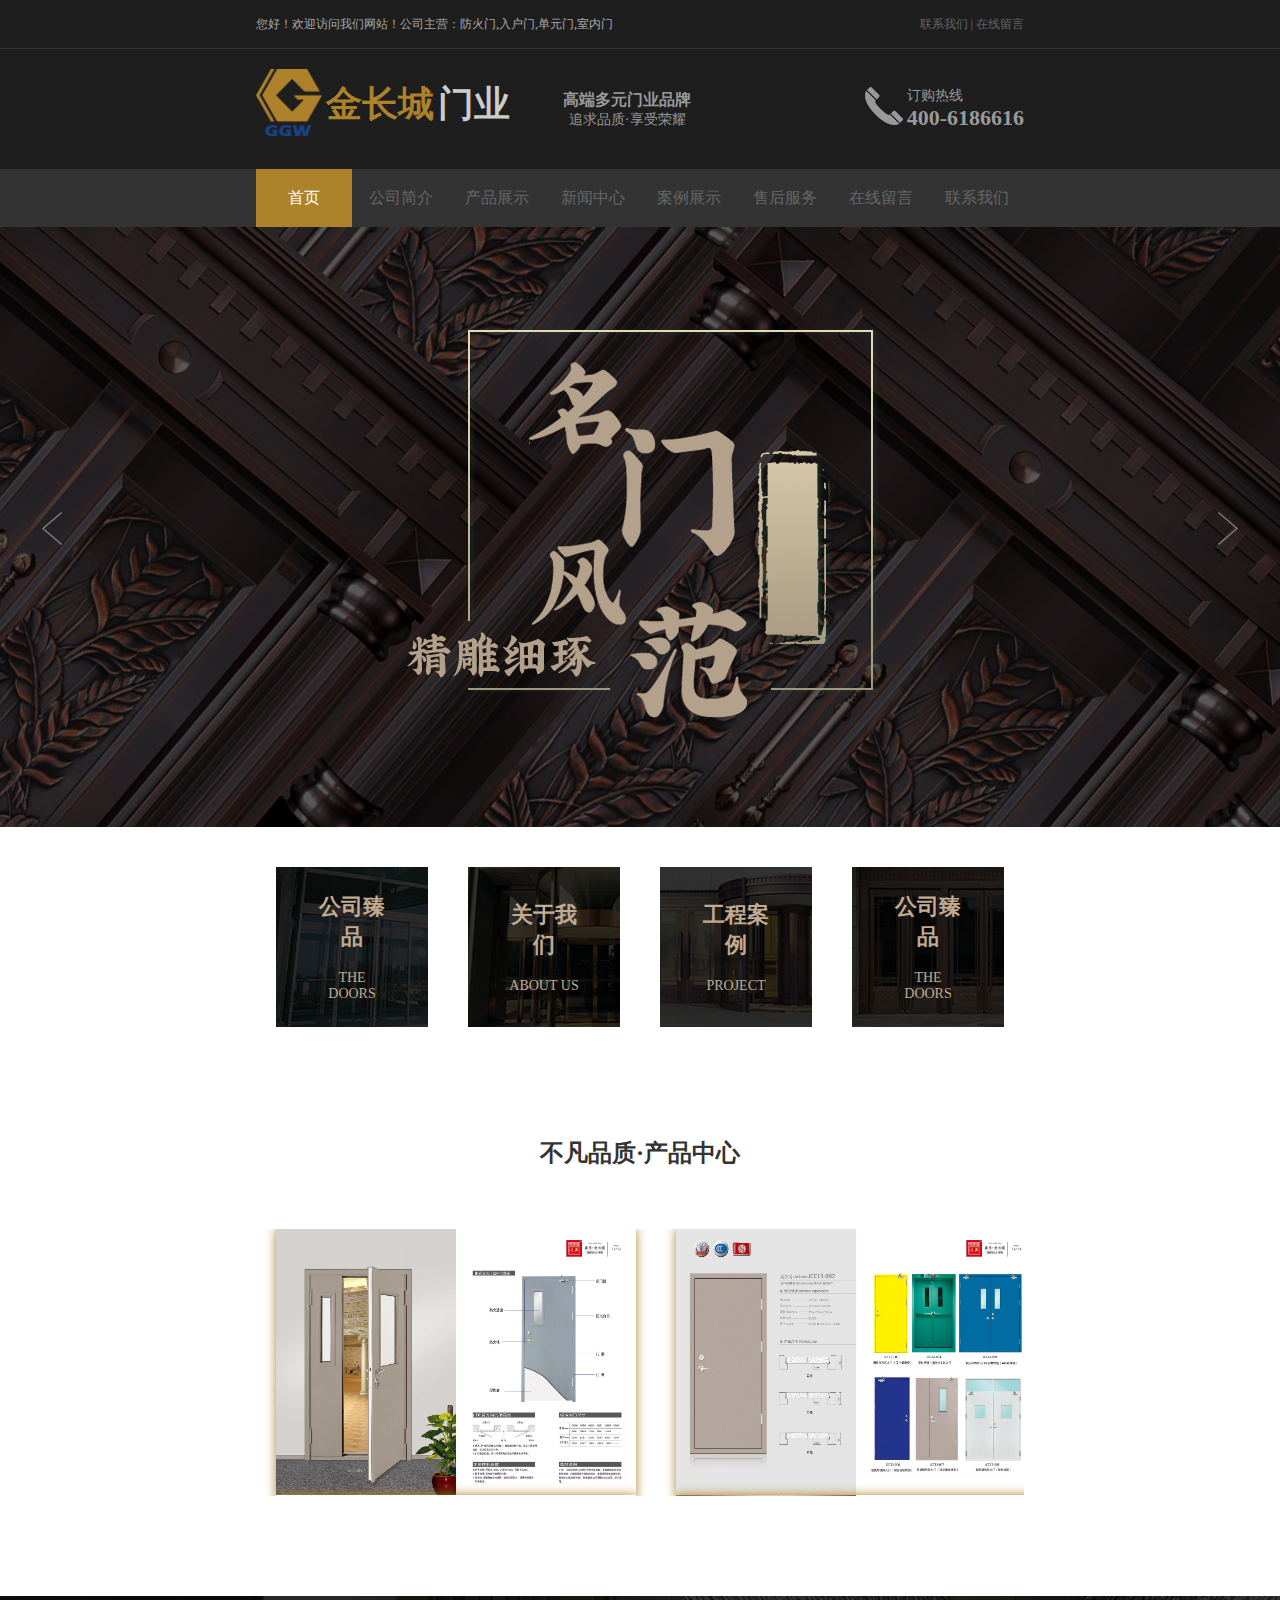
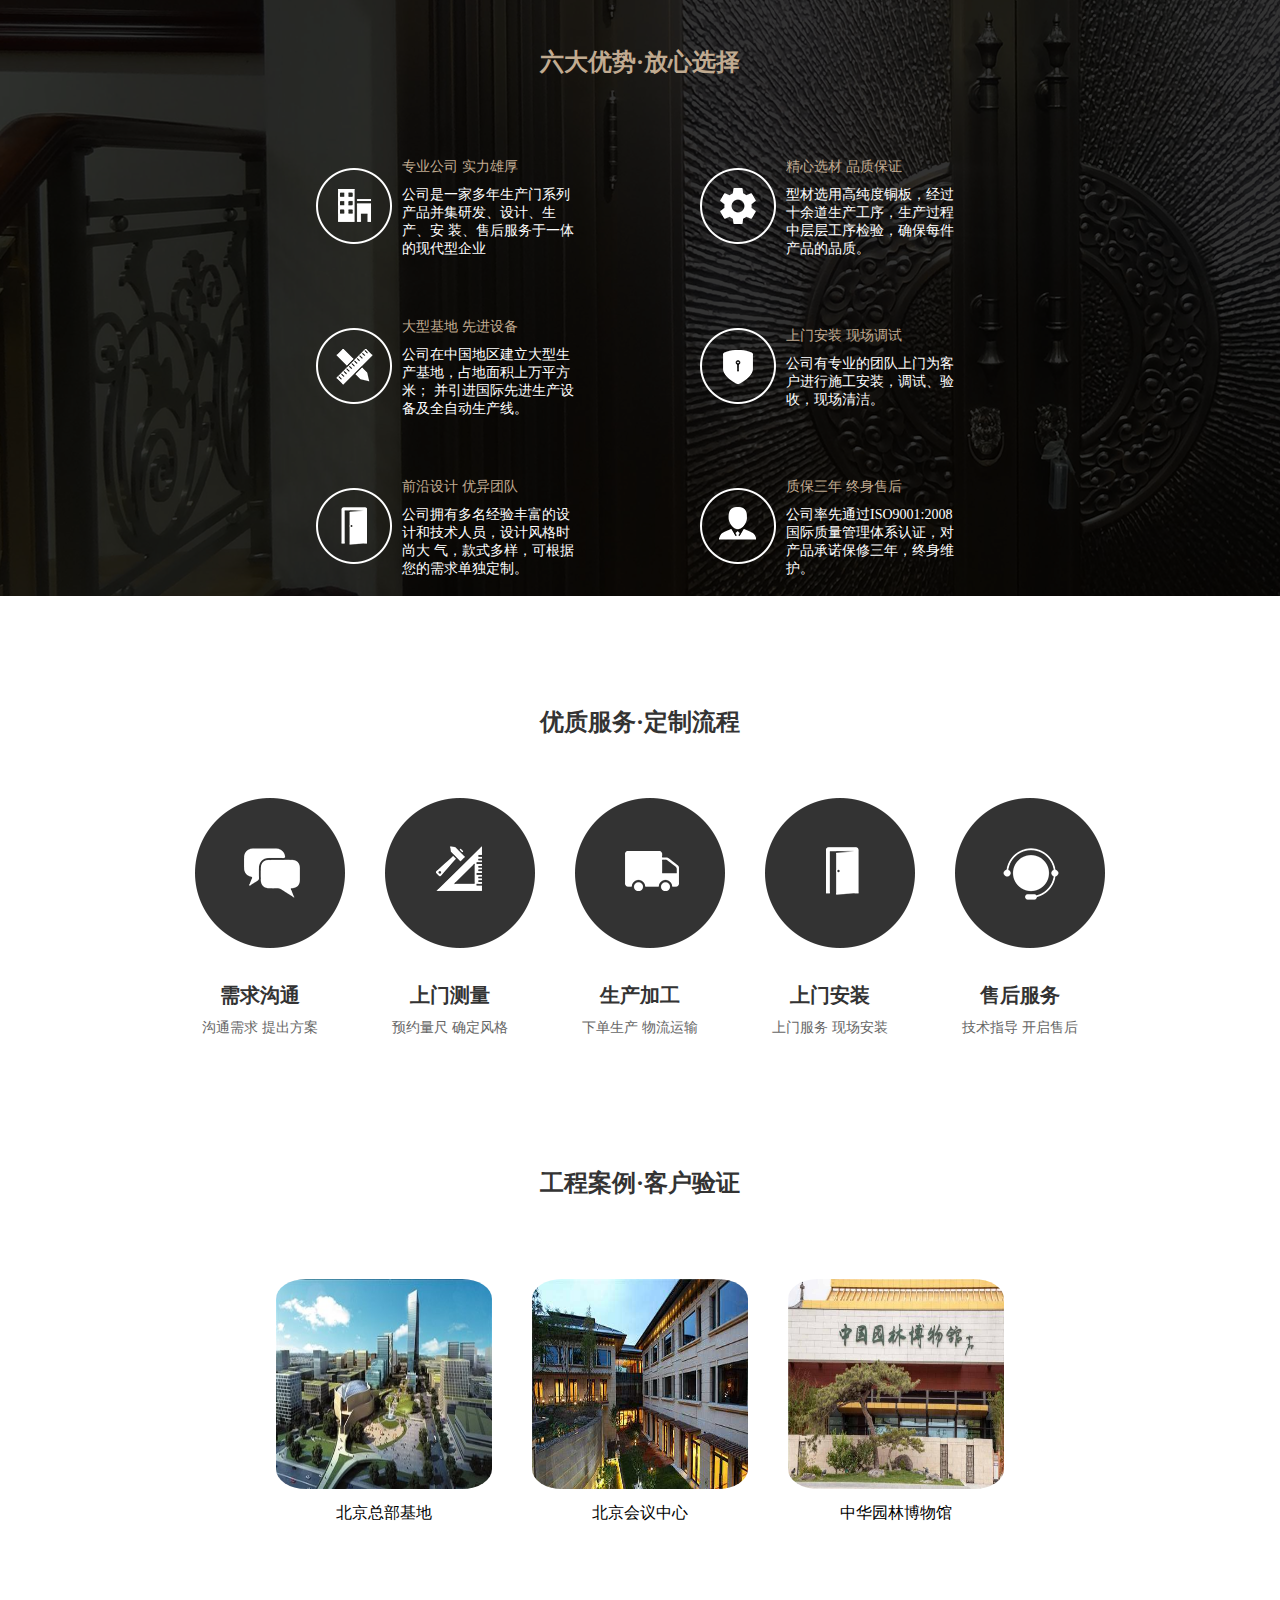
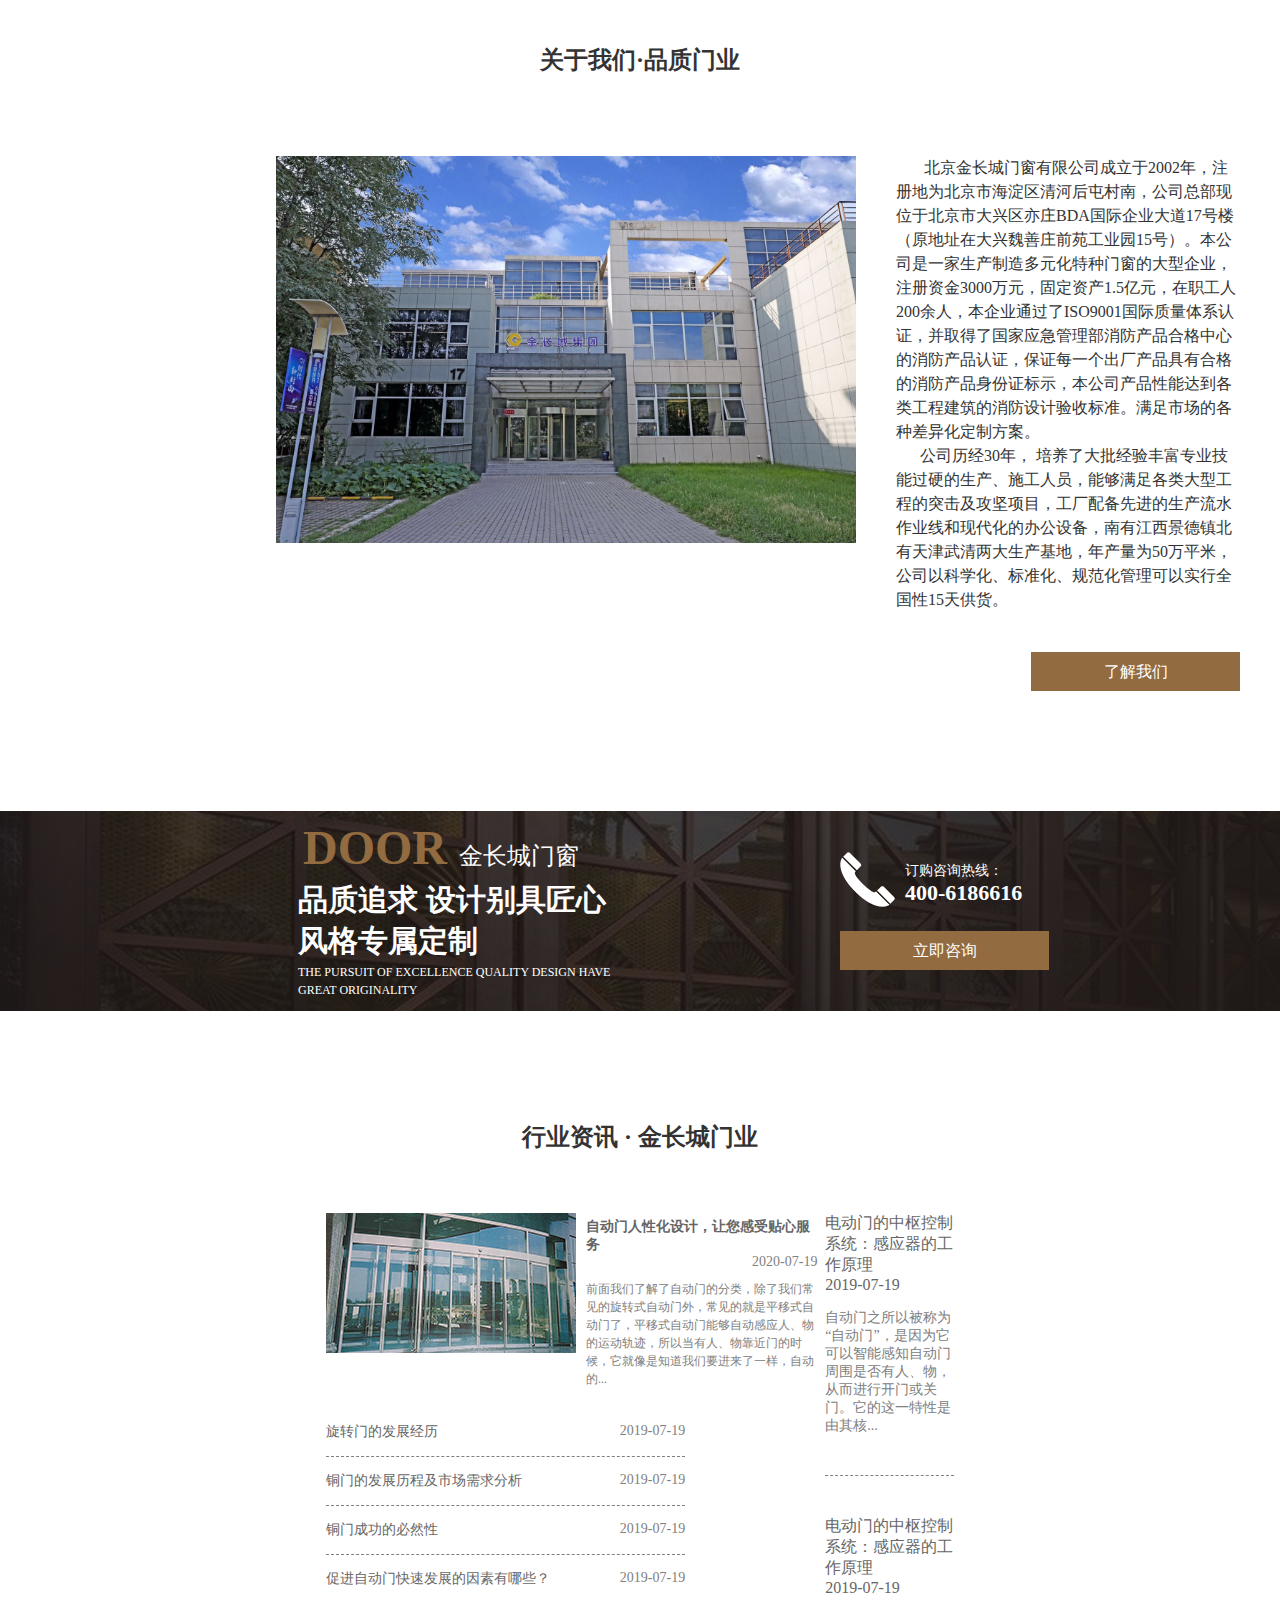
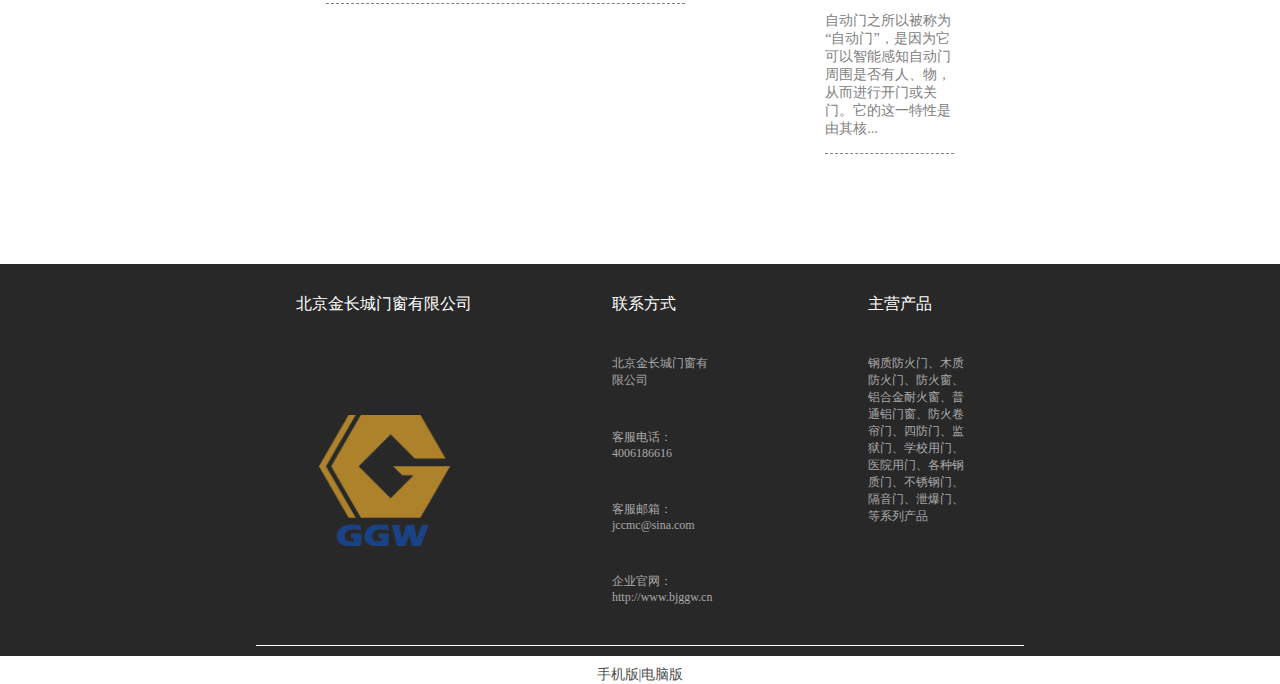
<file: index.html>
<!DOCTYPE html>
<html>
<head>
    <meta charset="UTF-8">
    <meta name="viewport" content="width=device-width, initial-scale=1.0">
    <meta http-equiv="X-UA-Compatible" content="ie=edge">
    <link rel="stylesheet" href="css/index.css">
    <title>北京金长城门窗</title>
    
</head>
<body>
    <a class="to-top" href="#">▲</a>
    <div id="header">
        <div class="h-t">
            <div>
                <div><span>您好！欢迎访问我们网站！公司主营：防火门,入户门,单元门,室内门</span></div>
                <div class="h-t-f"><a href="#">联系我们</a>&nbsp;|&nbsp;<a href="#">在线留言</a></div>
            </div>
        </div>
        <div> 
            <div class="h-c-o" >
                <div class="h-c">
                        <div class="logo"><img src="img/logo.png" alt=""></div>
                        <div>
                            <span class="gg">金长城</span>
                            <span class="my">门业</span>
                        </div>
                </div>
                <div class="h-c-2">
                    <b>高端多元门业品牌</b>
                    <p>追求品质·享受荣耀</p>
                </div>
                <div class="h-c-3">
                    <div><img src="img/phone.webp" alt=""></div>
                    <div>
                        <p>订购热线</p>
                        <b>400-6186616</b>
                    </div>
                </div>
            </div>
        </div>
        <div class="h-b">
            <div id="nav">
                <ul>
                    <li class="nav-shouye"><a href="#">首页</a></li>
                    <li><a href="#">公司简介</a></li>
                    <li><a href="#">产品展示</a></li>
                    <li class="news">
                        <a href="#">新闻中心</a>
                        <div>
                            <ul>
                                <li class="l1"></li>
                                <li><a href="#">公司新闻</a></li>
                                <li><a href="#">行业新闻</a></li>
                            </ul>
                        </div>
                    </li>
                    <li><a href="#">案例展示</a></li>
                    <li><a href="#">售后服务</a></li>
                    <li><a href="#">在线留言</a></li>
                    <li><a href="#">联系我们</a></li>
                </ul>
            </div>
        </div>
    </div>
    <div id="banner">
        <div class="banner-1">
            <img src="img/banner1-1.webp" alt="">
        </div>
        <a class="left-btn" href="#"></a>
        <a class="right-btn" href="#"></a>
    </div>
    <div id="content">
        <div>
            <div class="content-top-1">
                <div>
                    <div>
                        <b><a href="#">公司臻品</a></b> 
                        <br>
                        <a href="#">THE DOORS</a>
                    </div>
                </div>
                <div>
                    <div>
                        <b><a href="#">关于我们</a></b> 
                        <br>
                        <a href="#">ABOUT US</a>
                    </div>
                </div>
                 <div>
                    <div>
                        <b><a href="#">工程案例</a></b> 
                        <br>
                        <a href="#">PROJECT</a>
                    </div>
                </div>
                <div>
                    <div>
                        <b><a href="#">公司臻品</a></b> 
                        <br>
                        <a href="#">THE DOORS</a>
                    </div>
                </div>   
            </div>
            <div class="content-top-2">
                <b>不凡品质·产品中心</b>
            </div>
        </div>
        <div class="marqueform">
                <ul>
                <li><img src="img/b1.jpg" alt=""/></li>
                <li><img src="img/b2.jpg" alt=""/></li>
                <li><img src="img/b3.jpg" alt=""/></li>
                <li><img src="img/b4.jpg" alt=""/></li>
                <li><img src="img/b5.jpg" alt=""/></li>
                <li><img src="img/b6.jpg" alt=""/></li>
                <li><img src="img/b7.jpg" alt=""/></li>
                <li><img src="img/b8.jpg" alt=""/></li>
                
                <li><img src="img/b1.jpg" alt=""/></li>
                <li><img src="img/b2.jpg" alt=""/></li>
                <li><img src="img/b3.jpg" alt=""/></li>
                <li><img src="img/b4.jpg" alt=""/></li>
                <li><img src="img/b5.jpg" alt=""/></li>
                <li><img src="img/b6.jpg" alt=""/></li>
                <li><img src="img/b7.jpg" alt=""/></li>
                <li><img src="img/b8.jpg" alt=""/></li>
                
                </ul>
        </div>
        <div class="c-c">
            <div>
                <div class="c-c-title">六大优势·放心选择</div>
                <div class="c-c-bottom">
                    <div>
                        <div>
                                <img src="img/c-c-1.webp" alt="">
                        </div> 
                        <div class="c-c-b-p">
                            <p class="c-c-b-p-t">专业公司 实力雄厚</p>
                            <p class="c-c-b-p-b">公司是一家多年生产门系列产品并集研发、设计、生产、安
                                    装、售后服务于一体的现代型企业</p>
                        </div>
                    </div>
                    <div>
                        <div>
                                <img src="img/c-c-2.webp" alt="">
                        </div> 
                        <div class="c-c-b-p">
                            <p class="c-c-b-p-t">精心选材 品质保证</p>
                            <p class="c-c-b-p-b">型材选用高纯度铜板，经过十余道生产工序，生产过程中层层工序检验，确保每件产品的品质。</p>
                        </div>
                    </div>
                    <div>
                        <div>
                                <img src="img/c-c-3.webp" alt="">
                        </div> 
                        <div class="c-c-b-p">
                            <p class="c-c-b-p-t">大型基地 先进设备</p>
                            <p class="c-c-b-p-b">公司在中国地区建立大型生产基地，占地面积上万平方米；
                                    并引进国际先进生产设备及全自动生产线。</p>
                        </div>
                    </div>
                    <div>
                        <div>
                                <img src="img/c-c-4.webp" alt="">
                        </div> 
                        <div class="c-c-b-p">
                            <p class="c-c-b-p-t">上门安装 现场调试</p>
                            <p class="c-c-b-p-b">公司有专业的团队上门为客户进行施工安装，调试、验收，现场清洁。</p>
                        </div>
                    </div>
                    <div>
                        <div>
                                <img src="img/c-c-5.webp" alt="">
                        </div> 
                        <div class="c-c-b-p">
                            <p class="c-c-b-p-t">前沿设计 优异团队</p>
                            <p class="c-c-b-p-b">公司拥有多名经验丰富的设计和技术人员，设计风格时尚大
                                    气，款式多样，可根据您的需求单独定制。</p>
                        </div>
                    </div>
                    <div>
                        <div>
                                <img src="img/c-c-6.webp" alt="">
                        </div> 
                        <div class="c-c-b-p">
                            <p class="c-c-b-p-t">质保三年 终身售后</p>
                            <p class="c-c-b-p-b">公司率先通过ISO9001:2008国际质量管理体系认证，对产品承诺保修三年，终身维护。</p>
                        </div>
                    </div>
                    
                </div>
            </div>
        </div>
        <div>
            <div class="content-top-2"><b>优质服务·定制流程</b> </div>
        </div>
        <div>
            <div class="c-c-2">
                <div>
                    <div><img src="img/liucheng-1.webp" alt=""></div>
                    <b>需求沟通</b>
                    <p>沟通需求&nbsp;提出方案</p>
                </div>
                <div>
                    <div><img src="img/liucheng-2.webp" alt=""></div>
                    <b>上门测量</b>
                    <p>预约量尺&nbsp;确定风格</p>
                </div>
                <div>
                    <div><img src="img/liucheng-3.webp" alt=""></div>
                    <b>生产加工</b>
                    <p>下单生产&nbsp;物流运输</p>
                </div>
                <div>
                    <div><img src="img/liucheng-4.webp" alt=""></div>
                    <b>上门安装</b>
                    <p>上门服务&nbsp;现场安装</p>
                </div>
                <div>
                    <div><img src="img/liucheng-5.webp" alt=""></div>
                    <b>售后服务</b>
                    <p>技术指导&nbsp;开启售后</p>
                </div>
            </div>
        </div>
        <div>
            <div class="content-top-2"><b>工程案例·客户验证</b></div>
        </div>
        <div>
            <div class="project-banner">
                <div>
                    <div>
                        <div><img src="img/timg (1).jpg" alt=""></div>
                        <p>北京总部基地</p>
                    </div>
                    <div>
                        <div><img src="img/timg (1)(1).jpg" alt=""></div>
                        <p>北京会议中心</p>
                    </div>
                    <div>
                        <div><img src="img/timg(3).jpg" alt=""></div>
                        <p>中华园林博物馆</p>
                    </div>  
                </div>
            </div>
        </div>
        <div>
            <div class="content-top-2"><b>关于我们·品质门业</b></div>
        </div>
        <div>
            <div class="about-us">
                <div><img src="img/bc.ec477dc.jpg" alt=""></div>
                <div>
                    <p>&nbsp;&nbsp;&nbsp;&nbsp;&nbsp;&nbsp; 北京金长城门窗有限公司成立于2002年，注册地为北京市海淀区清河后屯村南，公司总部现位于北京市大兴区亦庄BDA国际企业大道17号楼（原地址在大兴魏善庄前苑工业园15号）。本公司是一家生产制造多元化特种门窗的大型企业，注册资金3000万元，固定资产1.5亿元，在职工人200余人，本企业通过了ISO9001国际质量体系认证，并取得了国家应急管理部消防产品合格中心的消防产品认证，保证每一个出厂产品具有合格的消防产品身份证标示，本公司产品性能达到各类工程建筑的消防设计验收标准。满足市场的各种差异化定制方案。</p>
                    <p>&nbsp;&nbsp;&nbsp;&nbsp;&nbsp;&nbsp;公司历经30年， 培养了大批经验丰富专业技能过硬的生产、施工人员，能够满足各类大型工程的突击及攻坚项目，工厂配备先进的生产流水作业线和现代化的办公设备，南有江西景德镇北有天津武清两大生产基地，年产量为50万平米，公司以科学化、标准化、规范化管理可以实行全国性15天供货。</p>
                    <a href="#">了解我们</a>
                </div>
            </div>
        </div>
        <div>
            <div class="zixun">
                <div>
                    <div class="zixun_left">
                        <p><b>DOOR</b>&nbsp; 金长城门窗</p>
                        <b>品质追求 设计别具匠心 风格专属定制</b><br>
                        <span>THE PURSUIT OF EXCELLENCE QUALITY DESIGN HAVE GREAT ORIGINALITY</span>
                    </div>
                    <div class="zixun_right">
                        <div>  
                            <div><img src="img/phone-light.webp" alt=""></div>
                            <div>
                                <p>订购咨询热线：</p>
                                <b>400-6186616</b>
                            </div>
                        </div>
                        <a href="#">立即咨询</a>
                    </div>
                </div>
            </div>
        </div>
        <div>
            <div class="content-top-2"><b>行业资讯 · 金长城门业</b></div>
        </div>
        <div>
            <div class="hyzx">
                <div>
                    <ul>
                        <li class="hyzx-img">
                            <div><img src="img/zdm.png" alt=""></div>
                            <div>
                                <p><a href="#">自动门人性化设计，让您感受贴心服务</a> <span>2020-07-19</span></p> 
                                <p>前面我们了解了自动门的分类，除了我们常见的旋转式自动门外，常见的就是平移式自动门了，平移式自动门能够自动感应人、物的运动轨迹，所以当有人、物靠近门的时候，它就像是知道我们要进来了一样，自动的...</p>
                            </div>
                        </li>
                    </ul>
                    <div>
                        <p><a href="#">旋转门的发展经历</a><span>2019-07-19</span></p>
                        <p><a href="#">铜门的发展历程及市场需求分析</a><span>2019-07-19</span></p>
                        <p><a href="#">铜门成功的必然性</a><span>2019-07-19</span></p>
                        <p><a href="#">促进自动门快速发展的因素有哪些？</a><span>2019-07-19</span></p>
                    </div>
                </div>
                <div>
                    <div class="hyzx-right-1">
                        <a href="">电动门的中枢控制系统：感应器的工作原理<br> <span>2019-07-19</span></a> 
                        <p>自动门之所以被称为“自动门”，是因为它可以智能感知自动门周围是否有人、物，从而进行开门或关门。它的这一特性是由其核...</p>
                    </div>
                    <div class="hyzx-right-2">
                        <a href="">电动门的中枢控制系统：感应器的工作原理<br><span>2019-07-19</span></a> 
                        <p>自动门之所以被称为“自动门”，是因为它可以智能感知自动门周围是否有人、物，从而进行开门或关门。它的这一特性是由其核...</p>
                    </div>
                </div>
            </div>  
        </div>
    </div>
    <div id="footer">
        <div>
            <div>
                <b>北京金长城门窗有限公司</b>
                <div><img src="img/logo.png" alt=""></div>
            </div>
            <div>
                <ul>
                    <li><b>联系方式</b></li>
                    <li><p>北京金长城门窗有限公司</p></li>
                    <li><p>客服电话：4006186616</p></li>
                    <li><p>客服邮箱：jccmc@sina.com</p></li>
                    <li><p>企业官网：http://www.bjggw.cn</p></li>
                </ul>
            </div>
            <div>
                <ul>
                    <li><b>主营产品</b></li>
                    <li><p>钢质防火门、木质防火门、防火窗、铝合金耐火窗、普通铝门窗、防火卷帘门、四防门、监狱门、学校用门、医院用门、各种钢质门、不锈钢门、隔音门、泄爆门、等系列产品</p></li>
                </ul>
            </div>
        </div>
        <span><a href="#">手机版</a>|<a href="#">电脑版</a></span>
    </div>
</body>
</html>
</file>
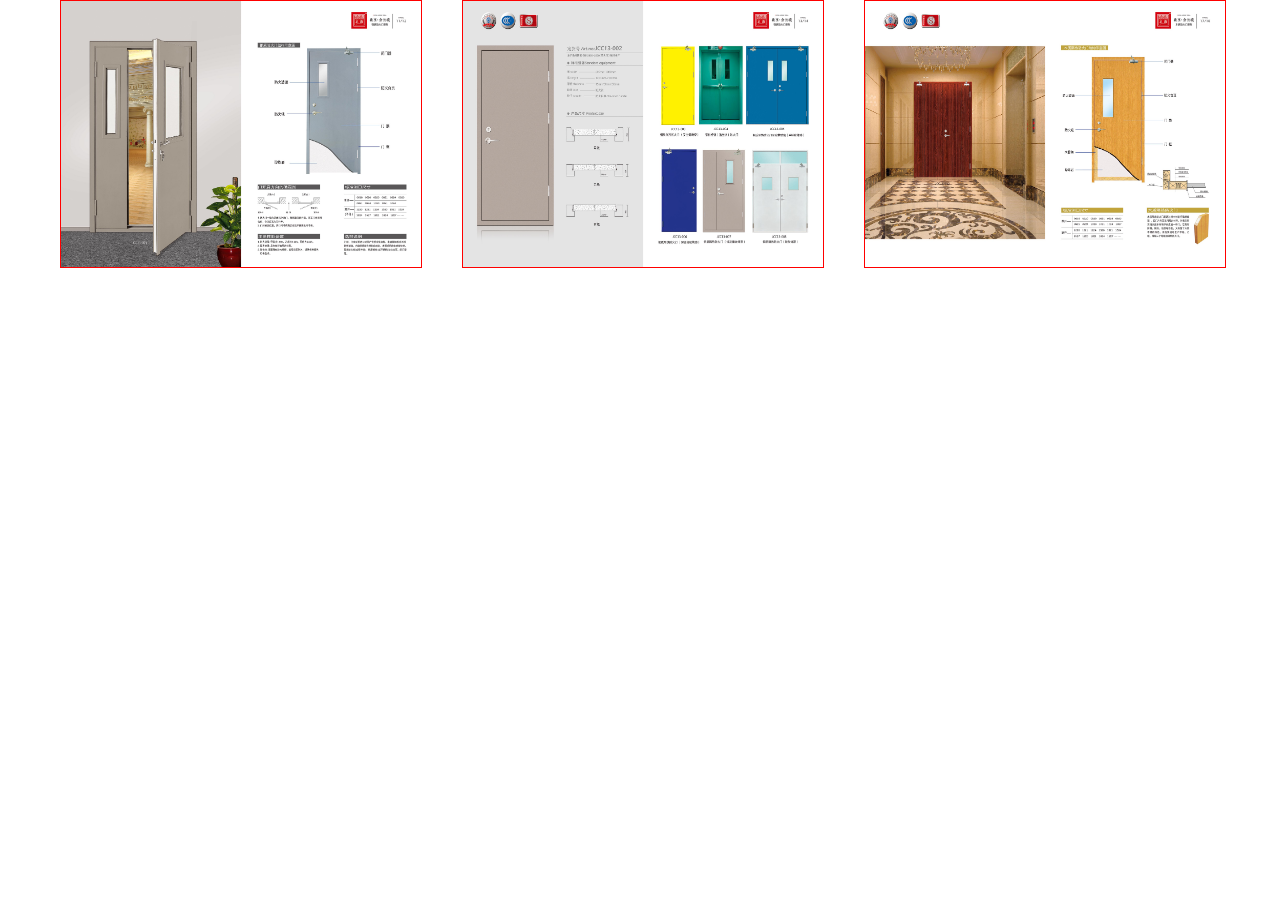
<file: css/1.html>
<!DOCTYPE html>
<html>
<head lang="en">
<meta charset="UTF-8">
<title></title>
<style>
* {
padding: 0;
margin: 0;
}
.marqueform {
width: 1200px;
height: 268px;
margin: 0 auto;
overflow: hidden;
}
.marqueform > ul {
/*设置ul的宽度为2倍div的宽度*/
width: 268%;
list-style: none;
/*动画属性*/
animation: imgMove 15s linear infinite;

}
/* 暂停动画 */
.marqueform>ul:hover{
animation-play-state: paused;
}
.marqueform>ul>li:hover{
    transform: scale(1.1,1.1);
    box-shadow: 0 10px 2px #000;
}

.marqueform > ul > li {
width: 360px;
height: 266px;
float: left;
margin: 0 20px;
border: 1px solid red;
transition: 1s;
}

.marqueform img {
width: 100%;
height: 266px;
}
/*创建动画*/
@keyframes imgMove {
from {
transform: translateX(-2000px);
}
to {
transform: translateX(0px);
}
}
</style>
</head>
<body>
<div class="marqueform">
<ul>
<li><img src="../img/b1.jpg" alt=""/></li>
<li><img src="../img/b2.jpg" alt=""/></li>
<li><img src="../img/b3.jpg" alt=""/></li>
<li><img src="../img/b4.jpg" alt=""/></li>
<li><img src="../img/b5.jpg" alt=""/></li>
<li><img src="../img/b6.jpg" alt=""/></li>
<li><img src="../img/b7.jpg" alt=""/></li>
<li><img src="../img/b8.jpg" alt=""/></li>

<li><img src="../img/b1.jpg" alt=""/></li>
<li><img src="../img/b2.jpg" alt=""/></li>
<li><img src="../img/b3.jpg" alt=""/></li>
<li><img src="../img/b4.jpg" alt=""/></li>
<li><img src="../img/b5.jpg" alt=""/></li>
<li><img src="../img/b6.jpg" alt=""/></li>
<li><img src="../img/b7.jpg" alt=""/></li>
<li><img src="../img/b8.jpg" alt=""/></li>

</ul>
</div>
</body>
</html>
</file>
<file: css/index.css>
*{margin: 0;padding: 0;}
        a{text-decoration: none}
        ul{list-style: none;}
        .to-top{
            display: block;
            width: 50px;height: 50px;
            position: fixed;
            top: 50%;
            color: #999999;
            line-height: 50px;
            text-align: center;
            background: #333333;
            opacity: 0.2;
            right: 20px;
            border-radius: 5px;
        }
        .to-top:hover{
            opacity: 0.6;
        }
        #header{
            background: #1e1e1e;
        }
        #header>div>div{width: 60%;margin: 0 auto;
        position: relative;
        }
        .h-t{
            width: 100%;
            border-bottom:1px solid #333333;
        }
        #header .h-t span{
            color: #a9a9a9;
        }
        .h-t>div{
            height: 48px;
            line-height: 48px;
            font-size: 12px;
            
        }
        #header a{color: #666666}
        #header a:hover{color: #fff}
        .h-t-f{
            position: absolute;
            right: 0;
            top: 0;
            color: #666666;
        }
        .logo{
            display: inline-block;
            width: 66px;height: 66px;
        }
        .logo>img{width: 100%;}
        .h-c-o{
            position: relative;
            height: 120px;
            display: flex;
            flex-wrap: wrap;
            align-items: center;
        }
        .h-c{
           flex:0 0 40%;
        }
        .h-c>div{display: inline-block}
        .h-c>div:last-child{
            position: relative;
            top: -20px;
        }
        .gg{
            color: #ae822b;
            font-size: 36px;
            font-weight: bold;
        }
        .my{color:#cccccc;font-size: 36px;
            font-weight: bold;
        }
        .h-c-2{
            color: #999999;
            text-align: center;
        }
        .h-c-2 p{font-size: 14px}
        .h-c-3{
            position: absolute;
            right: 0;
            color: #999999;
        }
        .h-c-3 div{
            display: inline-block;
        }
        .h-c-3 p{font-size: 14px;}
        .h-c-3 b{font-size: 22px;}
        
        /* 导航栏 */
        #header .h-b{
            background: #333333;
        }
        #nav{
            height: 58px;
            line-height: 58px;
            text-align: center;
            color: #999999;
            
        }
        #nav ul{
            width: 100%;display: flex;
            flex-wrap: nowrap;
            box-sizing: border-box;
        }
        #nav ul li{
            display: inline-block;
            flex:0 0 12.5%;
        }
        #nav ul .nav-shouye{
            background: rgba(174, 130, 43, 1);
            border-right: 1px solid #333333;
        }
        #nav ul li a{display: block;
            width: 100%;
            height: 100%;}
        #nav ul .nav-shouye a{
            color: #fff;
            
        }
        #nav ul a:hover {
            color: #fff;
            background: rgba(174, 130, 43, 1);
            /* border-right: 2px solid #333333; */
        }
        .news{position: relative;}
        #nav .news>div>ul{
            display: block;
            
            box-sizing: border-box
        }
        
        .news>div{
            display: none;
            z-index: 2;
            position: absolute;
            top: 58px;
            /* display: flex; */
            width: 100%;
            /* background: #333333 */
        }
        #nav .news div ul .l1{
            width: 100%;
            height: 20px;
            background: transparent;
        }
        #nav .news div ul li{
            display: block;
            width: 100%;
            flex: 0 0 100%;
            background: #333333;
        }
        #nav .news div ul li:not(:first-child):hover{
            color: #fff;
            background: rgba(174, 130, 43, 1);
        }
        .news:hover.news>div{
            display: block;
        }
    /* //轮播图 */

        #banner{
            width: 100%;
            background-image: url(../img/banner1.png);
            display: flex;
            height: 600px;
            align-items: center;
            justify-content: center;
            position: relative;
        }
        .right-btn{
            display: block;
            width: 50px;height: 50px;
            z-index: 2;
            background: url(../img/vbg01.png) -634px -1516px;
            position: absolute;
            top: 275px;
            right: 25px;
        }
        .left-btn{
            display: block;
            width: 50px;height: 50px;
            z-index: 2;
            background: url(../img/vbg01.png) -570px -1516px;
            position: absolute;
            top: 275px;
            left: 25px;
        }
        /* 主体-1 */
        .content-top-1{
            width: 60%;
            margin: 0 auto;
            margin-top: 40px;
            margin-bottom: 100px;
            display: flex;
            justify-content: space-around;
            
        }
        
        .content-top-1>div{
            width: 260px;
            height: 160px;
            /* background: #000 ; */
            /* opacity: 0.8; */
            position: relative;
            margin:0 20px;  
            transition: 0.5s;
        }
        .content-top-1>div:hover{
            box-shadow:5px 5px 20px #000 ;
        }
        .content-top-1>div>div{
            margin: 0;
            position: absolute;
            top: 50%;
            left: 50%;
            transform: translate(-50%, -50%);
            text-align: center;
        }
        .content-top-1>div>div a{
            color: #c1ab91;
            display: block;
        }
        .content-top-1>div>div>b>a{
            font-size: 22px;
        }
        .content-top-1>div>div>a{
            font-size: 14px;
        }
        .content-top-1>div:first-child{background-image: url(../img/c-t-1.webp)}
        .content-top-1>div:nth-child(2){background-image: url(../img/c-t-2.webp)}
        .content-top-1>div:nth-child(3){background-image: url(../img/c-t-3.webp)}
        .content-top-1>div:last-child{background-image: url(../img/c-t-4.webp)}

        .content-top-2{
            text-align: center;
            margin-top: 110px;
            font-size: 24px;
            color: #333333;
            margin-bottom: 60px;
        }
        /* 产品轮播 */
.marqueform {
     width: 60%;
     height: 267px;
     margin: 0 auto;
     overflow: hidden;
}
.marqueform > ul {
/*设置ul的宽度为2倍div的宽度*/
width: 268%;
list-style: none;
/*动画属性*/
animation: imgMove 25s linear infinite;

}
/* 暂停动画 */
.marqueform>ul:hover{
animation-play-state: paused;
}
.marqueform>ul>li:hover{
    transform: scale(1.1,1.1);
    /* box-shadow: 0 10px 2px #000; */
}

.marqueform > ul > li {
width: 360px;
height: 266px;
float: left;
margin: 0 20px;
/* border: 1px solid red; */
box-shadow: 0 0 10px #ae822b;
transition: 1s;
}

.marqueform img {
width: 100%;
height: 266px;
}
/*创建动画*/
@keyframes imgMove {
from {
transform: translateX(-1200px);
}
to {
transform: translateX(0px);
}
}
/* 六大优势 */
.c-c{
    height: 600px;
    width: 100%;
    background: url(../img/c-c-b.png);
    margin-top: 100px;
}
.c-c>div{
    width: 60%;
    margin: 0 auto;
}
.c-c .c-c-title{
    text-align: center;
    width: 100%;
    box-sizing: border-box;
    padding: 50px 0;
    font: 24px  微软雅黑;
    font-weight: bold;
    color: #c1ab91;
}
.c-c-bottom{
    width: 100%;
    display: flex;
    flex-wrap: wrap;
    align-items: stretch;    
}
.c-c-bottom>div{
    flex: 0 0 50%;
    width: 100%;
    box-sizing: border-box;
    padding: 30px 60px;
    display: flex;
    align-items: center;
    /* margin: 30px 40px; */
}
.c-c-bottom>div>div{
    /* display: inline-block; */
    font-size: 14px;
}
.c-c-b-p{padding-left: 10px;}
.c-c-b-p-t{
    color: #c1ab91;
    padding-bottom: 10px;
}
.c-c-b-p-b{
    color: #fff;
}
/* 服务流程 */
.c-c-2{
    width: 60%;
    margin: 0 auto;
    display: flex;
    flex-wrap: nowrap;
    justify-content: center;
   
}
.c-c-2 img{ transition: 1.5s;}
.c-c-2 div:hover img{
    transform: rotate3d(0,1,0,360deg)
}
.c-c-2>div:hover{box-shadow:0px 0px 2px 3px rgba(200, 190, 200, .2);}
.c-c-2 div{
    text-align: center;
    flex:0 0 18%;
    width: 100%;
    box-sizing: border-box;
    margin: 0 10px;
}
.c-c-2 div b{
    display: block;
    color: #333333;
    font-size: 20px;
    padding-top: 30px;
    padding-bottom: 10px;
    
}
.c-c-2 div p{
    color: #666666;
    font-size: 14px;
    padding-bottom: 20px;
}
/* 工程案例翻页 */
.project-banner{
    width: 60%;
    margin: 0 auto;
    /* overflow: hidden; */
}
.project-banner>div{
    width: 100%;
    display: flex;
    flex-wrap: nowrap;
    box-sizing: border-box;
}
.project-banner>div>div{
    width:33.33333% ;
    margin: 10px 20px;
   float: left;
   text-align: center;
}
.project-banner>div>div img{
    width: 100%;
    height: 210px;
    border-radius: 30px; 
}
.project-banner>div>div img{
    padding: 10px 0;
}
/* 关于我们 */
.about-us{
    width: 60%;
    /* height: 48px; */
    margin: 0 auto;
    display: flex;
    flex-wrap: nowrap;
}
.about-us>div{
    width: 100%;
    flex: 0 0 50%;
    box-sizing:border-box ;
    font-size: 16px;
    padding: 0 5px;
}
.about-us>div:first-child{
    text-align: center;
    padding: 20px;
}
.about-us>div:last-child{
    padding: 20px;
    color: #333333;
}
.about-us>div img{
    box-sizing:border-box ;
    height: 387px;
    width: 580px;
}
.about-us>div p{
    line-height: 1.5em;
    font-size: 16px;
}
.about-us>div a{
    float: right;
    background: #926b40;
    width: 209px;
    height: 39px;
    color: #fff;
    text-align: center;
    line-height: 39px;
    margin-top: 40px;
}
/* 咨询 */
.zixun{
    width: 100%;
    box-sizing: border-box;
    background: url(../img/zixun.png);
    margin:100px 0 60px 0;
    height: 200px;
    padding: 0 70px;
}
.zixun>div{
    height: 100%;
    width: 60%;
    box-sizing: border-box;
    margin: 0 auto;
    display: flex;
    flex-wrap: nowrap;
    align-items: center;
}
.zixun>div>div{
    width: 100%;
    box-sizing: border-box;
    flex:  0 0 50%;
    
}
.zixun .zixun_right{
    width: 100%;
    box-sizing: border-box;
    text-align:left;
    padding-left: 200px;
}
.zixun .zixun_left p{
    font-size: 24px;
    color: #fff;
    position: relative;
    top: -5px;
    left: 5px;
}
.zixun .zixun_left p b{
    color: #926b40;
    font-size: 48px
}
.zixun .zixun_left>b{
    font-size: 30px;
    color: #fff;
}
.zixun .zixun_left>span{
    font-size: 12px;
    color: #fff;
}
.zixun_right>div{
    display: flex;
    color: #fff;
    padding-bottom: 15px;
}
.zixun_right a{
    display: block;
    width: 209px;height: 39px;
    background: #926b40;
    color: #fff;
    line-height: 39px;
    text-align: center;
    /* flex: 0 0 100%; */
}
.zixun_right>div>div:last-child p{font-size: 14px;}
.zixun_right>div>div:last-child b{font-size: 22px;}
.zixun_right>div>div:last-child{padding: 10px 10px;}
/* 行业资讯 */
.hyzx{
    width: 60%;
    margin: 0 auto;
    display: flex;
    margin-bottom: 110px;
}
.hyzx>div:first-child{
    width: 100%;
    box-sizing: border-box;
    flex: 0 0 65%;
    padding:0 70px;
}

.hyzx>div:last-child{
    width: 100%;
    box-sizing: border-box;
    flex: 0 0 35%;
    padding:0 70px;
}
.hyzx .hyzx-img{
    display: flex;
    margin-bottom: 10px;
}
.hyzx .hyzx-img>div:first-child{flex: 0 0 30%;}            
.hyzx .hyzx-img>div:nth-child(2){
    width: 100%;
    box-sizing: border-box;
    flex: 0 0 70%;
    padding: 0px 10px;
}
.hyzx p{
    font-size: 12px;padding-top: 5px;color: #808080;   
}

/* .hyzx  */
.hyzx a{color: #666666;};
.hyzx a:focus{
    color: #000;
}
.hyzx .hyzx-img>div:nth-child(2)>p:first-child a{
    font-size: 14px;
}
.hyzx .hyzx-img>div:nth-child(2)>p:first-child a:first-child{
    font-weight: bold;  
    float: left;
}
.hyzx .hyzx-img>div:nth-child(2)>p:first-child span{
    font-size: 14px;
    float: right;
}
.hyzx .hyzx-img>div:nth-child(2)>p:last-child{
    padding: 10px 0;
    line-height: 1.5em;
    float: left;
}
.hyzx>div>div>p{
    width: 100%;
    font-size: 14px;
    border-bottom: 1px dashed #808080;
    position: relative;
    box-sizing: border-box;
    padding: 15px 0px;
}
.hyzx>div>div>p span{position: absolute;right: 0;}

.hyzx a:hover{
    color: #000;
}
.hyzx .hyzx-right-1 p{
    padding-bottom: 40px
}
.hyzx .hyzx-right-2 {
    padding-top: 40px
}

/* 脚部样式 */
#footer{
    width: 100%;
    height: 392px;
    background: #282828;
}
#footer>div{
    width: 60%;
    margin: 0 auto;
    display: flex;
    flex-wrap: wrap;
    border-bottom: 1px solid #fff;
}
#footer>div>div{
    display: flex;
    flex-wrap: wrap;
    justify-content: center;
    flex: 0 0 33.333333%;
    text-align: center;
}
#footer>div>div b{
    color: #fff;
    flex: 0 0 100%;
}
#footer>div>div div{
    width: 131px;height: 131px;
    
}
#footer>div>div div img{
    width: 100%;
}
#footer>div>div b{
    font-weight: normal;
    font-size: 16px; 
}
#footer>div>div ul,#footer>div>div b{
    padding-top: 30px;
}
#footer>div>div ul li {
    color: #fff;
    padding-bottom: 40px;
    text-align: left;
    padding:0 50px 40px 100px;
}
#footer>div>div ul li p{
    font-size: 12px;
    color: #a9a9a9;
}
#footer>span{
    display: block;
    width: 100%;
    text-align: center;
    color: #4d4d4d;
    font-size: 14px;
    padding-top: 20px;
}
#footer>span a{
    color: #4d4d4d;
    font-size: 14px;
}
#footer>span a:hover{
    color: #fff;
}
</file>
